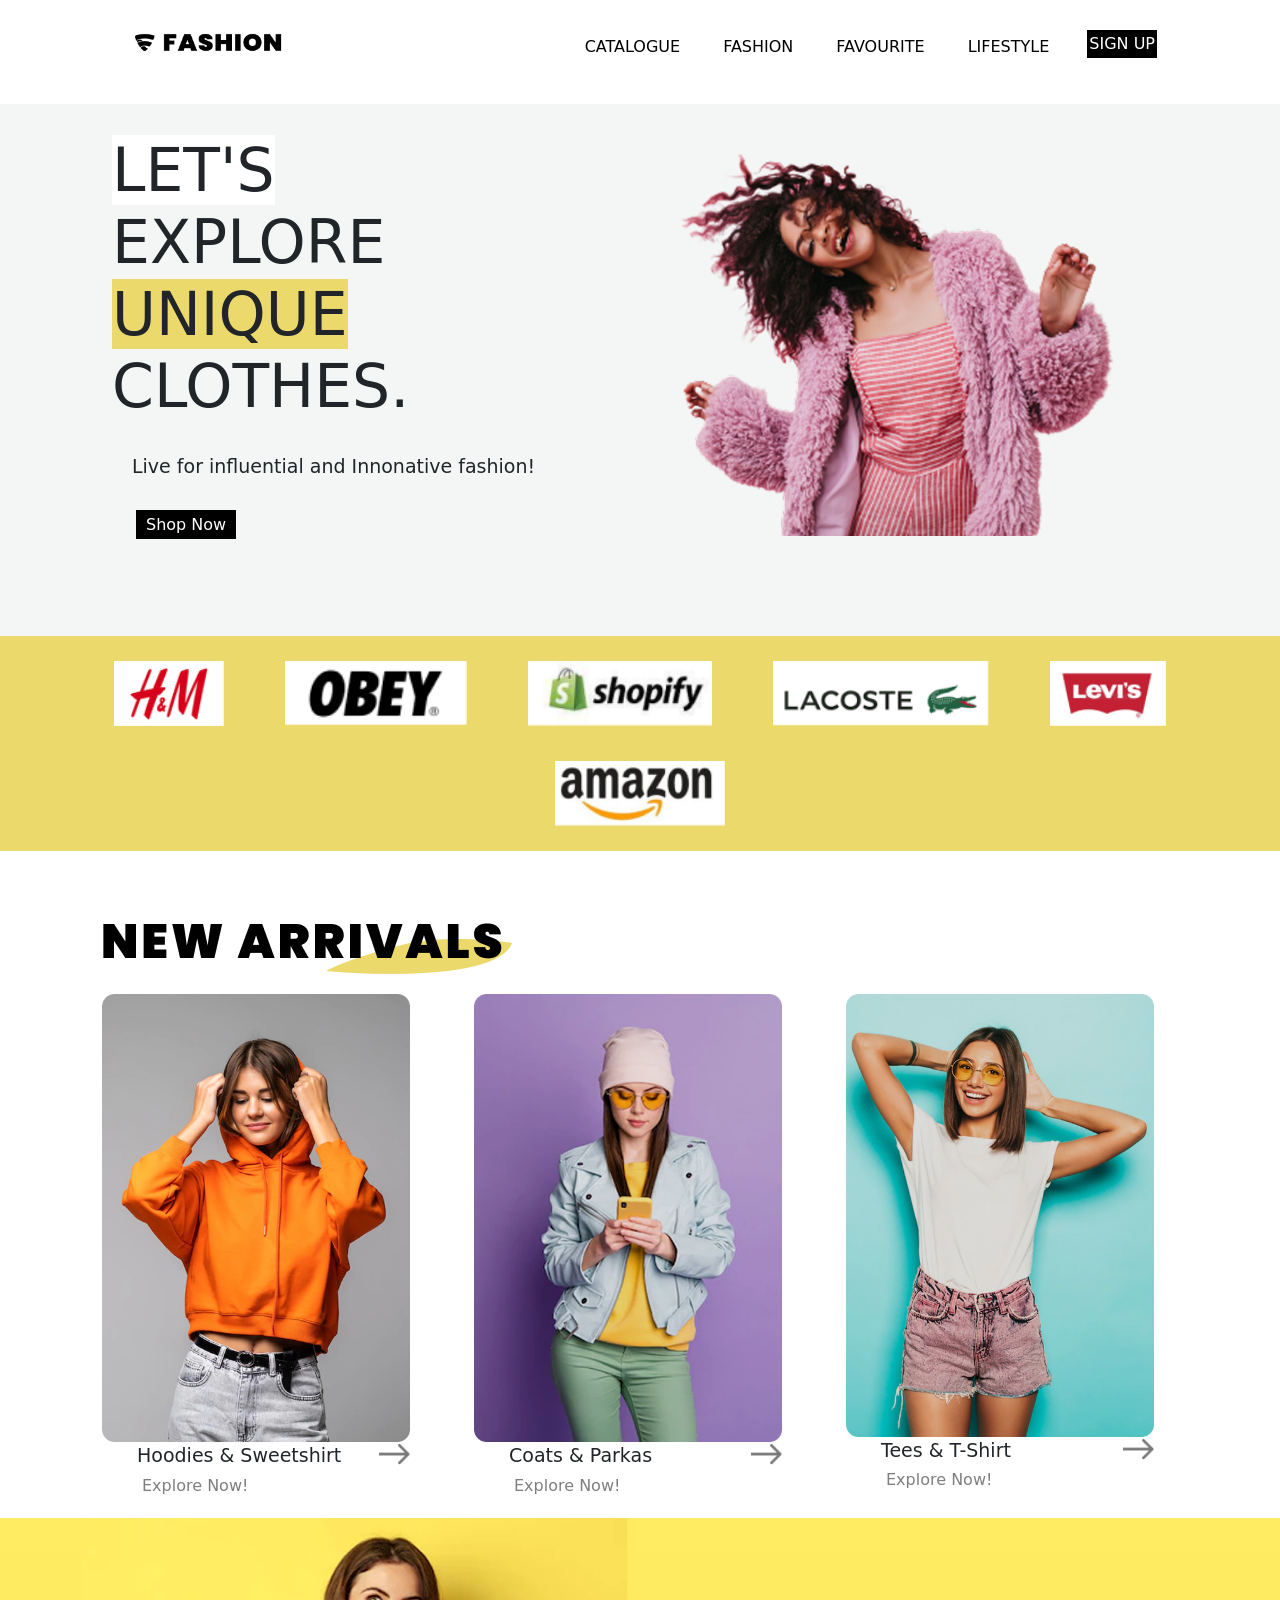
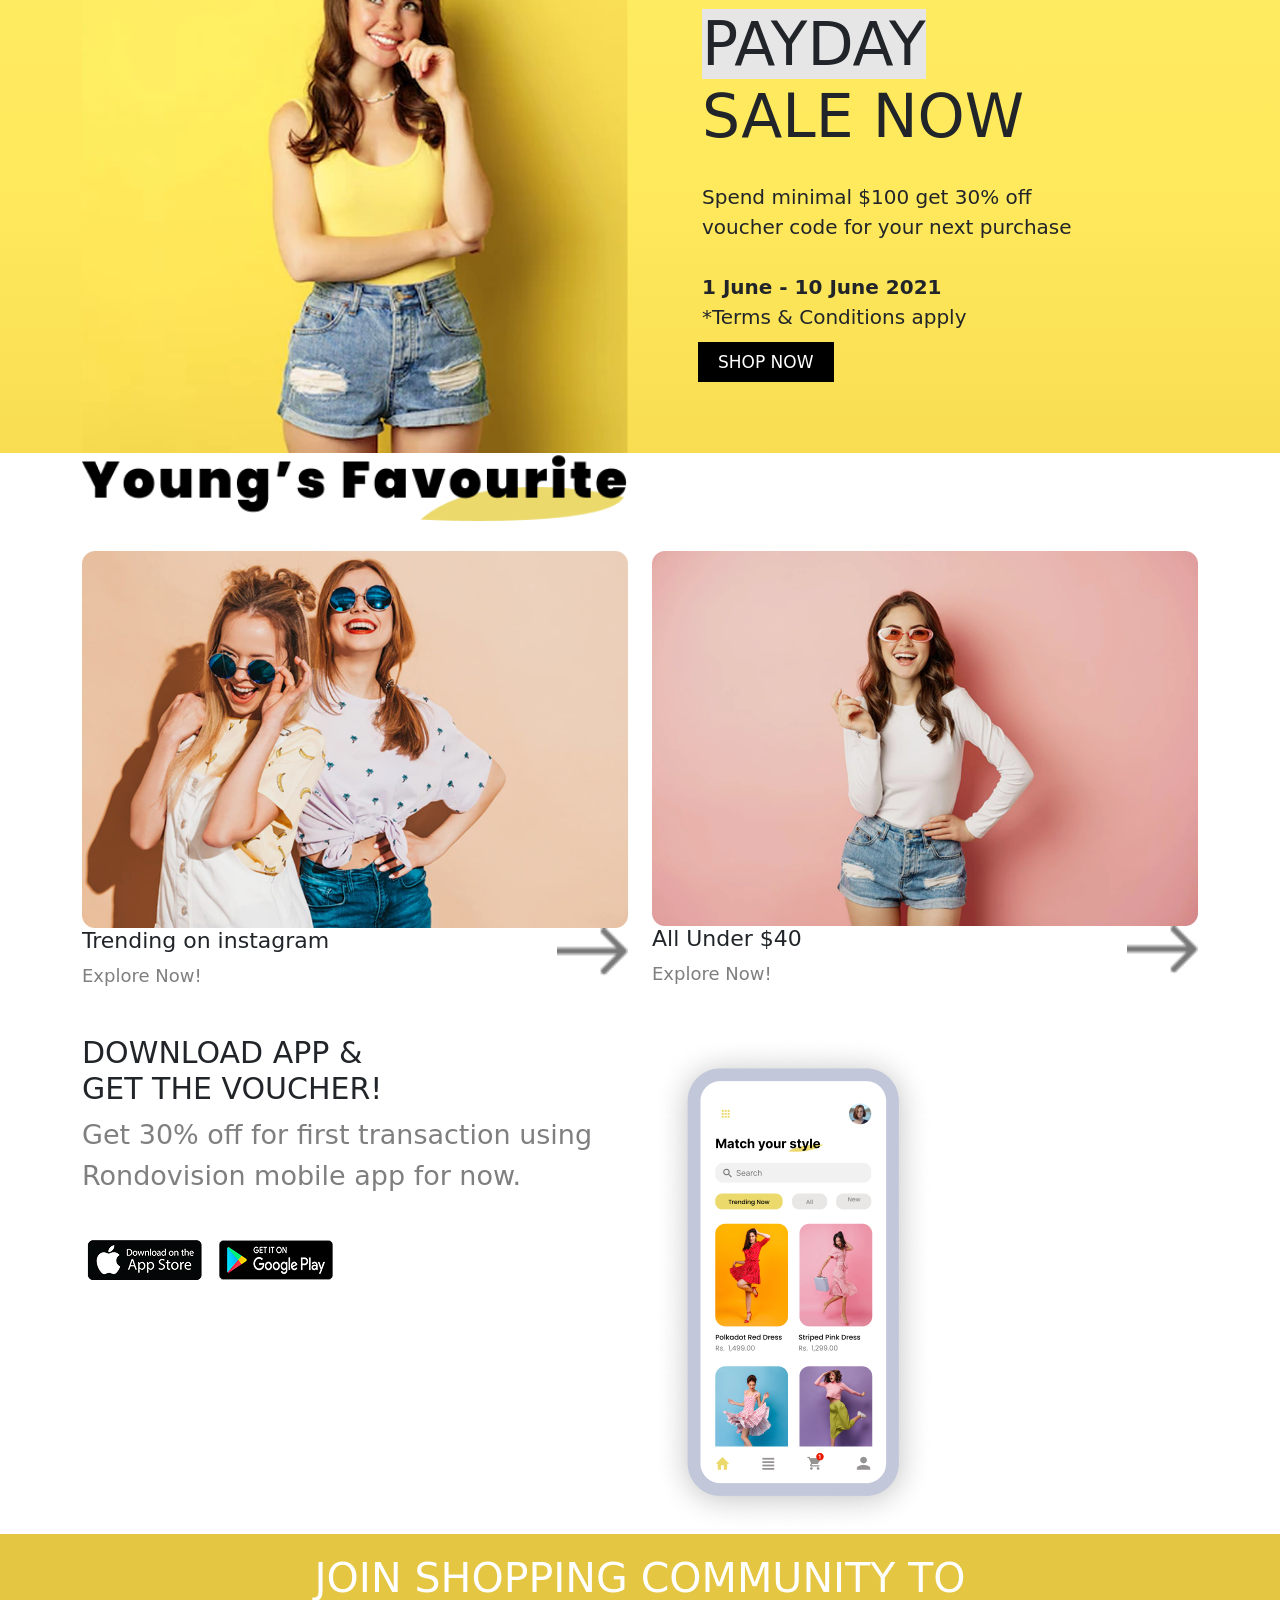
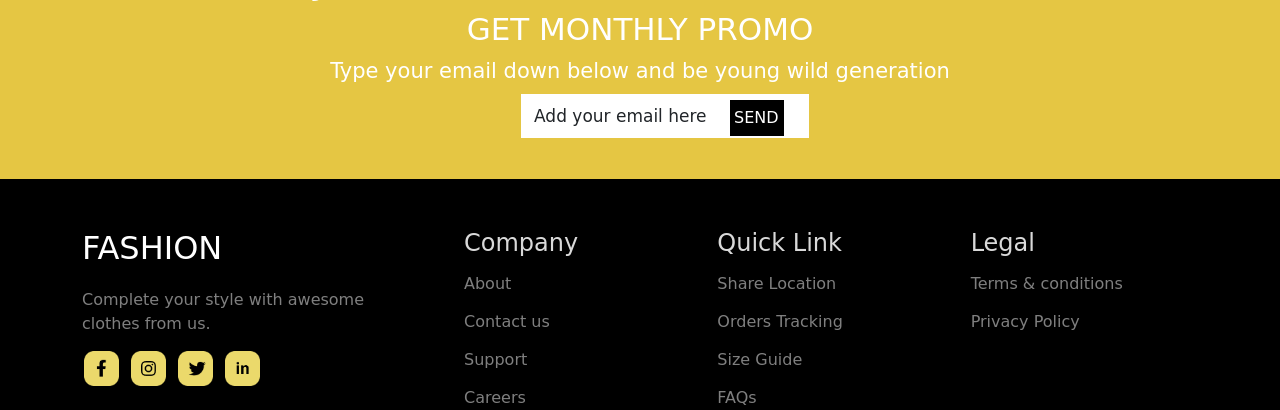
<file: index.html>
<!DOCTYPE html>
<html lang="en">

<head>
    <meta charset="UTF-8">
    <meta name="viewport" content="width=device-width, initial-scale=1.0">
    <title>Document</title>
    <link href="https://cdn.jsdelivr.net/npm/bootstrap@5.3.8/dist/css/bootstrap.min.css" rel="stylesheet"
        integrity="sha384-sRIl4kxILFvY47J16cr9ZwB07vP4J8+LH7qKQnuqkuIAvNWLzeN8tE5YBujZqJLB" crossorigin="anonymous">

    <link rel="stylesheet" href="style.css">
</head>

<body>
    <!-- <header>
        <div class="container">
            <div class="row">
                <div class="col">
                     <a class="btn btn-primary" data-bs-toggle="offcanvas" href="#offcanvasExample" role="button"
                        aria-controls="offcanvasExample">
                        FASHION
                    </a>
                    <button class="btn btn-primary" type="button" data-bs-toggle="offcanvas"
                        data-bs-target="#offcanvasExample" aria-controls="offcanvasExample">
                        Button with data-bs-target
                    </button>

                    <div class="offcanvas offcanvas-start" tabindex="-1" id="offcanvasExample"
                        aria-labelledby="offcanvasExampleLabel">
                        <div class="offcanvas-header">
                            <h5 class="offcanvas-title" id="offcanvasExampleLabel">HOME</h5>

                            <button type="button" class="btn-close" data-bs-dismiss="offcanvas"
                                aria-label="Close"></button>
                        </div>
                        <div class="offcanvas-header">
                            <h5 class="offcanvas-title" id="offcanvasExampleLabel">CATALOGUE</h5>

                            <button type="button" class="btn-close" data-bs-dismiss="offcanvas"
                                aria-label="Close"></button>
                        </div>
                        <div class="offcanvas-header">
                            <h5 class="offcanvas-title" id="offcanvasExampleLabel">FASHION</h5>

                            <button type="button" class="btn-close" data-bs-dismiss="offcanvas"
                                aria-label="Close"></button>
                        </div>
                        <div class="offcanvas-header">
                            <h5 class="offcanvas-title" id="offcanvasExampleLabel">FAVOURITE</h5>

                            <button type="button" class="btn-close" data-bs-dismiss="offcanvas"
                                aria-label="Close"></button>
                        </div>
                        <div class="offcanvas-header">
                            <h5 class="offcanvas-title" id="offcanvasExampleLabel">LIFESTYLE</h5>

                            <button type="button" class="btn-close" data-bs-dismiss="offcanvas"
                                aria-label="Close"></button>
                        </div>
                        <div class="offcanvas-body">
                            <div>
                                CATALOGUE
                            </div>

                            <div class="dropdown mt-3">
                                <button class="btn btn-secondary dropdown-toggle" type="button"
                                    data-bs-toggle="dropdown">
                                    Dropdown button
                                </button>
                                <ul class="dropdown-menu">
                                    <li><a class="dropdown-item" href="#">Action</a></li>
                                    <li><a class="dropdown-item" href="#">Another action</a></li>
                                    <li><a class="dropdown-item" href="#">Something else here</a></li>
                                </ul>
                            </div>
                        </div>
                    </div>
                </div>
            </div>
        </div>
    </header>
    <section>
        <div class="container">
            <div class="row">
                <div class="col">
                    <nav class="navbar navbar-expand-lg xyz">
                        <div class="container-fluid">
                            <a class="navbar-brand" href="#">
                                <image src="logo.png" />
                            </a>
                            <button class="navbar-toggler" type="button" data-bs-toggle="collapse"
                                data-bs-target="#navbarSupportedContent" aria-controls="navbarSupportedContent"
                                aria-expanded="false" aria-label="Toggle navigation">
                                <span class="navbar-toggler-icon"></span>
                            </button>
                            <div class="collapse navbar-collapse" id="navbarSupportedContent">
                                <ul class="navbar-nav ms-auto mb-2 mb-lg-0">
                                    <li class="nav-item">
                                        <a class="nav-link active" aria-current="page" href="#">Home</a>
                                    </li>
                                    <li class="nav-item">
                                        <a class="nav-link" href="#">CATALOGUE</a>
                                    </li>
                                    <li class="nav-item">
                                        <a class="nav-link" href="#">FAVOURITE</a>
                                    </li>
                                    <li class="nav-item">
                                        <a class="nav-link" href="#">LIFESTYLE</a>
                                    </li>
                                    <li class="nav-item">
                                        <a class="nav-link" href="#">FASHION</a>
                                    </li>
                                    <li class="nav-item">
                                        <a class="nav-link" href="#">SIGNUP</a>
                                    </li>

                                </ul>

                            </div>
                        </div>
                    </nav>

                </div>
            </div>
        </div>
    </section>
    <section>
        <div class="container">
            <div class="row">
                <div class="col">
                    <div id="carouselExample" class="carousel slide carousel-fade" data-bs-ride="carousel">
                        <div class="carousel-inner">
                            <div class="carousel-item active">
                                <img src="https://gpa.ac.in/assets/images/slider_home/slide_18082026_2.jpg"
                                    class="d-block w-100" alt="...">
                            </div>
                            <div class="carousel-item">
                                <img src="https://gpa.ac.in/assets/images/slider_home/slide3.jpg" class="d-block w-100"
                                    alt="...">
                            </div>
                            <div class="carousel-item">
                                <img src="https://gpa.ac.in/assets/images/slider_home/slide4.jpg" class="d-block w-100"
                                    alt="...">
                            </div>
                        </div>
                        <button class="carousel-control-prev" type="button" data-bs-target="#carouselExample"
                            data-bs-slide="prev">
                            <span class="carousel-control-prev-icon" aria-hidden="true"></span>
                            <span class="visually-hidden">Previous</span>
                        </button>
                        <button class="carousel-control-next" type="button" data-bs-target="#carouselExample"
                            data-bs-slide="next">
                            <span class="carousel-control-next-icon" aria-hidden="true"></span>
                            <span class="visually-hidden">Next</span>
                        </button>
                    </div>
                </div>

            </div>
        </div>
    </section> -->
    <section>
        <div class="container">
            <div class="row">
                <div class="col">
                    <div class="fashion_box">
                        <image src="logo.png" alt="" class="img-fluid">
                    </div>
                    <div class="fashion_list">
                        <ul>
                            <li><a href="#">CATALOGUE</a></li>
                            <li><a href="#">FASHION</a></li>
                            <li><a href="#">FAVOURITE</a></li>
                            <li><a href="#">LIFESTYLE</a></li>
                            <li><a href="#">SIGN UP</a></li>
                        </ul>
                    </div>
                </div>
            </div>
        </div>
    </section>


    <section id="top1">
        <div class="container">
            <div class="row">
                <div class="col-md-6 col-12">
                    <div id="title1">
                        <div class="let">
                            <h1><span class="lets"> LET'S </span><br />
                                EXPLORE <br />
                                <span class="unique">UNIQUE</span> <br />
                                CLOTHES.
                            </h1>
                        </div>
                        <div class="live">
                            <p>Live for influential and Innonative fashion!</p>
                        </div>
                        <div class="shop">
                            <ul>
                                <li><a href="#"> Shop Now </a></li>
                            </ul>
                        </div>
                    </div>
                </div>
                <div class="col-md-6 col-12">
                    <div id="top2">
                        <img src="a1.png" alt="" class="img-fluid">
                    </div>
                </div>
            </div>
    </section>
    <section class="brandarea">
        <div class="container">
            <div class="row">
                <div class="col">
                    <img src="2.png" alt="" class="img-fluid">
                </div>
                <div class="col">
                    <img src="3.png" alt="" class="img-fluid">
                </div>
                <div class="col">
                    <img src="4.png" alt="" class="img-fluid">
                </div>
                <div class="col">
                    <img src="5.png" alt="" class="img-fluid">
                </div>
                <div class="col">
                    <img src="6.png" alt="" class="img-fluid">
                </div>
                <div class="col">
                    <img src="7.png" alt="" class="img-fluid">
                </div>
            </div>
        </div>
    </section>
    <section id="menuarea">
        <div class="container">
            <div class="row">
                <div class="col">
                    <div class="menu">
                        <img src="8.png" alt="" class="img-fluid">
                    </div>
                </div>
                <div class="row">
                    <div class="col-md-4 col-12">
                        <div class="menu1">
                            <div class="row">
                                <div class="col">
                                    <img src="R1.png" alt="" class="img-fluid">
                                </div>
                            </div>
                            <div class="row">
                                <div class="col-10">
                                    <h5>Hoodies & Sweetshirt</h5>
                                    <p>Explore Now!</p>
                                </div>
                                <div class="col-2">
                                    <img src="Arrow 1.png" alt="" class="img-fluid">
                                </div>
                            </div>
                        </div>
                    </div>
                    <div class="col-md-4 col-12">
                        <div class="menu1">
                            <div class="row">
                                <div class="col">
                                    <img src="R2.png" alt="" class="img-fluid">
                                </div>
                            </div>
                            <div class="row">
                                <div class="col-10">
                                    <h5>Coats & Parkas</h5>
                                    <p>Explore Now!</p>
                                </div>
                                <div class="col-2">
                                    <img src="Arrow 1.png" alt="" class="img-fluid">
                                </div>
                            </div>
                        </div>
                    </div>
                    <div class="col-md-4 col-12">
                        <div class="menu1">
                            <div class="row">
                                <div class="col">
                                    <img src="R3.png" alt="" class="img-fluid">
                                </div>
                            </div>
                            <div class="row">
                                <div class="col-10">
                                    <h5>Tees & T-Shirt</h5>
                                    <p>Explore Now!</p>
                                </div>
                                <div class="col-2">
                                    <img src="Arrow 1.png" alt="" class="img-fluid">
                                </div>
                            </div>
                        </div>
                    </div>
                </div>
            </div>
    </section>
    <section class="sarea">
        <div class="container">
            <div class="row">
                <div class="col-md-6 col-12">
                    <div class="sarea1">
                        <img src="a2.png" alt="" class="img-fluid">
                    </div>
                </div>
                <div class="col-md-6 col-12">
                    <div class="sarea2">
                        <h1> <span class="payday"> PAYDAY </span><br />
                            SALE NOW
                        </h1>
                        <p>Spend minimal $100 get 30% off<br />
                            voucher code for your next purchase<br />
                        </p>

                        <div id="spend">
                            <b>1 June - 10 June 2021</b> <br />
                            *Terms & Conditions apply
                        </div>
                        <div id="shop1">
                            <ul>
                                <li><a href="#"> SHOP NOW </a></li>
                            </ul>
                        </div>

                    </div>

                </div>
            </div>
        </div>
    </section>
    <section class="darea">
        <div class="container">
            <div class="row">
                <div class="col-md-6 col-12">
                    <div class="darea1  ">
                        <img src="9.png" alt="" class="img-fluid">
                    </div>
                </div>
                <!-- <div class="col-md-6 col-12">
                   
                </div> -->
            </div>
            <div class="row">
                <div class=" col-md-6 col-12">
                    <div class="darea2">
                        <div class="row">
                            <div class="col">
                                <img src="a3.png" alt="" class="img-fluid">
                            </div>
                        </div>
                        <div class="row">
                            <div class="col-10">
                                <h5>Trending on instagram</h5>
                                <p>Explore Now!</p>
                            </div>
                            <div class="col-2">
                                <img src="Arrow 1.png" alt="" class="img-fluid">
                            </div>
                        </div>
                    </div>
                </div>
                <div class=" col-md-6 col-12">
                    <div class="darea2">
                        <div class="row">
                            <div class="col">
                                <img src="a4.png" alt="" class="img-fluid">
                            </div>
                        </div>
                        <div class="row">
                            <div class="col-10">
                                <h5>All Under $40</h5>
                                <p>Explore Now!</p>
                            </div>

                            <div class="col-2">
                                <img src="Arrow 1.png" alt="" class="img-fluid">
                            </div>
                        </div>
                    </div>
                </div>
            </div>
        </div>
    </section>
    <section class="carea">
        <div class="container">
            <div class="row">
                <div class="col-md-6 col-12">
                    <div id="carea1">
                        <h1>DOWNLOAD APP & <br />
                            GET THE VOUCHER!</h1>
                        <p>Get 30% off for first transaction using <br />
                            Rondovision mobile app for now.</p><br />
                        <span class="ggl-apple">
                            <img src="R5.png" alt="" class="img-fluid">
                            <!-- <img src="R6.png" alt="" class="img-fluid"> -->
                        </span>
                        <span class="ggl-apple">
                            <img src="R6.png" alt="" class="img-fluid">
                        </span>
                    </div>
                </div>
                <div class="col-md-6 col-12 ">
                    <div id="carea2">
                        <img src="Mobile .png" alt="" class="img-fluid">
                    </div>
                </div>
            </div>
        </div>
    </section>
    <section id="footerarea">
        <div class="container">
            <div class="row">
                <div class="col">
                    <div class="abc">
                        <h2> JOIN SHOPPING COMMUNITY TO</h2>
                    </div>
                    <div class="abc1">

                        <h2> GET MONTHLY PROMO</h2>
                    </div>

                    <div class="abc2">
                        <p>Type your email down below and be young wild generation</p>
                    </div>

                    <span class="add">
                        Add your email here &nbsp; &nbsp; &nbsp;

                        <span class="send">
                            SEND
                        </span>
                    </span>

                </div>
            </div>
        </div>
    </section>
    <footer id="bottomarea">
        <div class="container">
            <div class="row">
                <div class="col-md-4 col-12">
                    <div class="box1">
                        <h2>FASHION</h2>
                        <p>Complete your style with awesome <br /> clothes from us.</p>
                        <span class="photo1">
                            <img src="facebook.png" alt="" class="img-fluid">
                        </span>
                        <span class="photo1">
                            <img src="insta.png" alt="" class="img-fluid">
                        </span>
                        <span class="photo1">
                            <img src="twitter.png" alt="" class="img-fluid">
                        </span>
                        <span class="photo1">
                            <img src="linkedin.png" alt="" class="img-fluid">
                        </span>
                    </div>


                </div>
                <div class="col-md-8 col-12">
                    <div class="row">
                        <div class="col-md-4 col-12">
                            <div class="box2">
                                <h4>Company</h4>
                                <div class="para1">
                                    About
                                </div>
                                <div class="para1">
                                    Contact us
                                </div>
                                <div class="para1">
                                    Support
                                </div>
                                <div class="para1">
                                    Careers
                                </div>
                            </div>
                        </div>

                        <div class="col-md-4 col-12">
                            <div class="box2">
                                <h4>Quick Link</h4>
                                <div class="para1">
                                    Share Location
                                </div>
                                <div class="para1">
                                    Orders Tracking
                                </div>
                                <div class="para1">
                                    Size Guide
                                </div>
                                <div class="para1">
                                    FAQs
                                </div>
                            </div>
                        </div>
                        <div class="col-md-4 col-12">
                            <div class="box2">
                                <h4>Legal</h4>
                                <div class="para1">
                                    Terms & conditions
                                </div>
                                <div class="para1">
                                    Privacy Policy
                                </div>
                            </div>
                        </div>

                    </div>

                </div>
            </div>
        </div>
    </footer>

    <!-- <script src="https://cdn.jsdelivr.net/npm/bootstrap@5.3.8/dist/js/bootstrap.bundle.min.js"
        integrity="sha384-FKyoEForCGlyvwx9Hj09JcYn3nv7wiPVlz7YYwJrWVcXK/BmnVDxM+D2scQbITxI"
        crossorigin="anonymous"></script>
    <script>
        const myCarouselElement = document.querySelector('#carouselExample')

        const carousel = new bootstrap.Carousel(myCarouselElement, {
            interval: 1000,
            touch: true
        })
    </script> -->
</body>

</html>
</file>
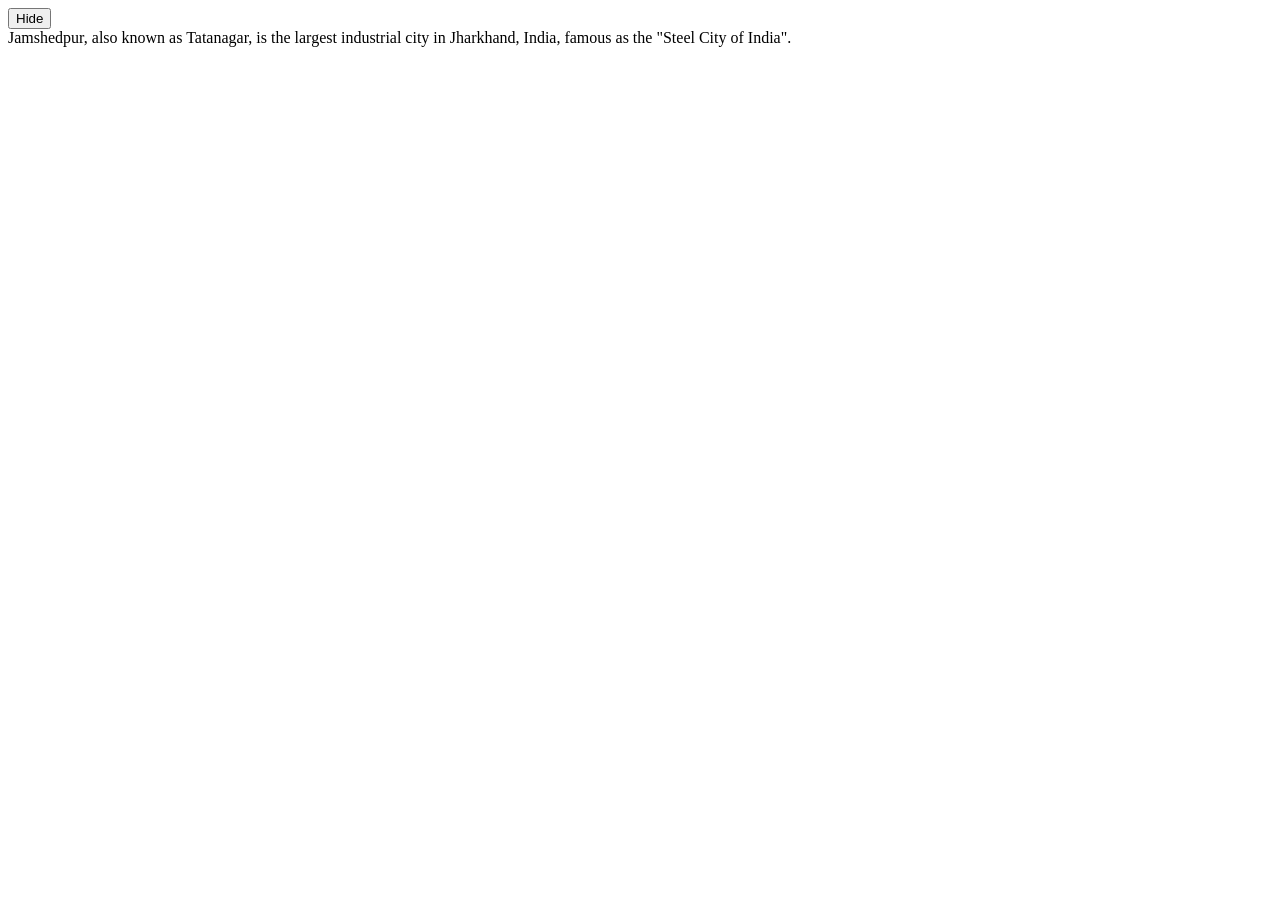
<file: index2.html>
<!DOCTYPE html>
<html lang="en">

<head>
    <meta charset="UTF-8">
    <meta name="viewport" content="width=device-width, initial-scale=1.0">

</head>

<body>
    <!-- <p id="xyz"></p> -->
    <!-- <p>Hello world</p>
    <p>world hello</p> -->
    <button onclick="fun()">Hide</button>
    
    <div id="jsr">
        Jamshedpur, also known as Tatanagar, is the largest industrial city in Jharkhand, India, famous as the "Steel City of India".
    </div>
 
    <script>
        // alert("Hello world"); 
        // window.alert("Hello World");
        // document.write("jamshedpur");
        // console.log("Hello");
        //  document.getElementById("xyz").innerHTML="Test";

        // window.print();
         function fun() {
            document.getElementById("jsr").style.display="none";
         }

    </script>
    <!-- <button onclick="print()">
        Hello Neha
    </button> -->

</body>

</html>
</file>
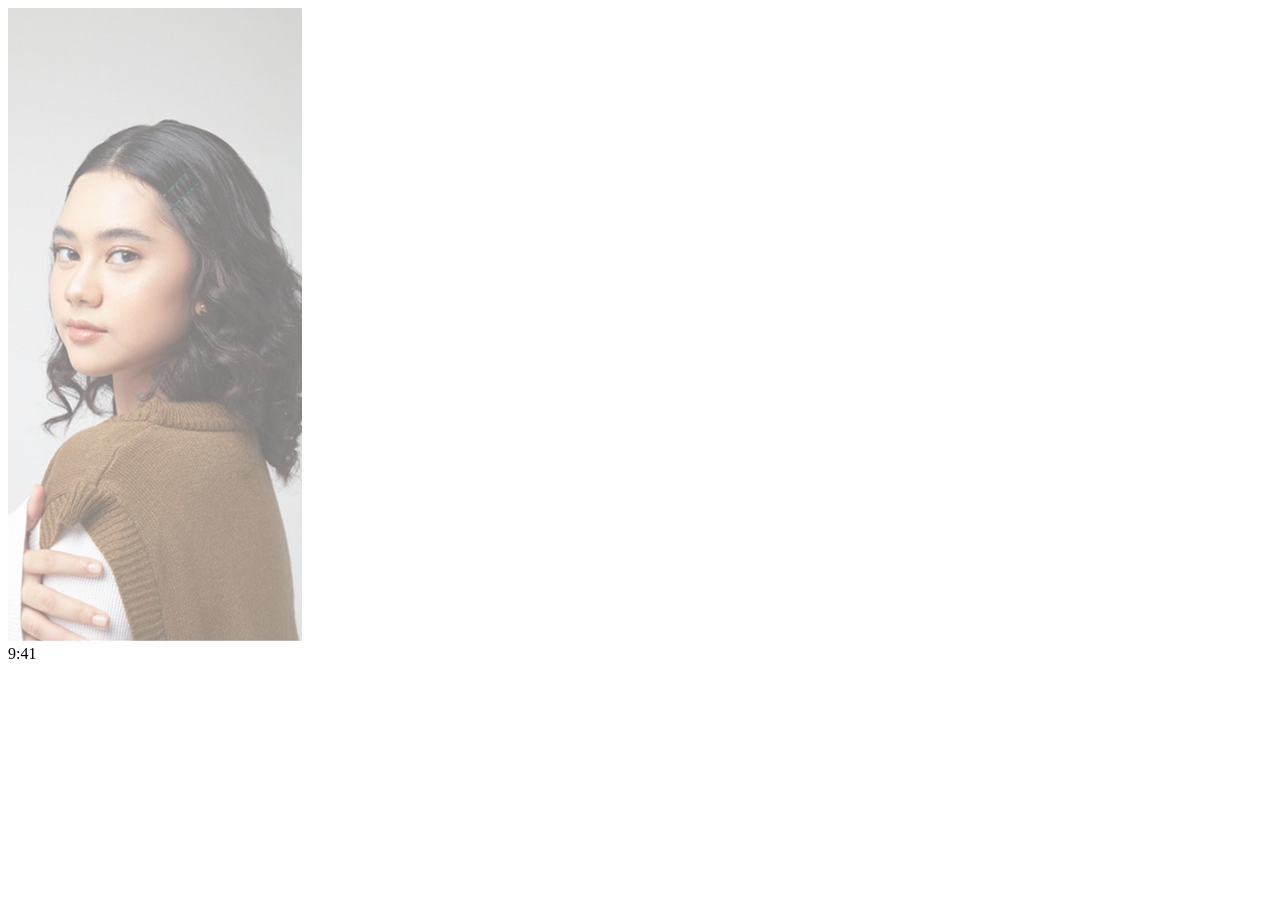
<file: index3.html>
<!DOCTYPE html>
<html lang="en">
<head>
    <meta charset="UTF-8">
    <meta name="viewport" content="width=device-width, initial-scale=1.0">
    <title>Mobile Application</title>
</head>
<body>
   <header class="frontarea">
    <div class="container">
        <div class="row ">
            <div class="col firstpage">
                <img src="i1.png" alt="">
                <div class="row heading">
                    <div class="col ">
                        9:41
                    </div>
                    <div class="col ">
                    </div>
                </div>
                <div class="row">
                    <div class="col">
                    </div>
                </div><div class="row">
                    <div class="col">
                    </div>
                </div>
            </div>
        </div>
    </div>
   </header>
   <section>
    <div class="container">
        <div class="row">
            <div class="col">
            </div>
        </div>
    </div>
   </section>
   <section>
    <div class="container">
        <div class="row">
            <div class="col">
               
            </div>
        </div>
    </div>
   </section>
   <section>
    <div class="container">
        <div class="row">
            <div class="col">
                
            </div>
        </div>
    </div>
   </section>
   <footer>
    <div class="container">
        <div class="row">
            <div class="col">
                
            </div>
        </div>
    </div>
   </footer>
</body>
</html>
</file>
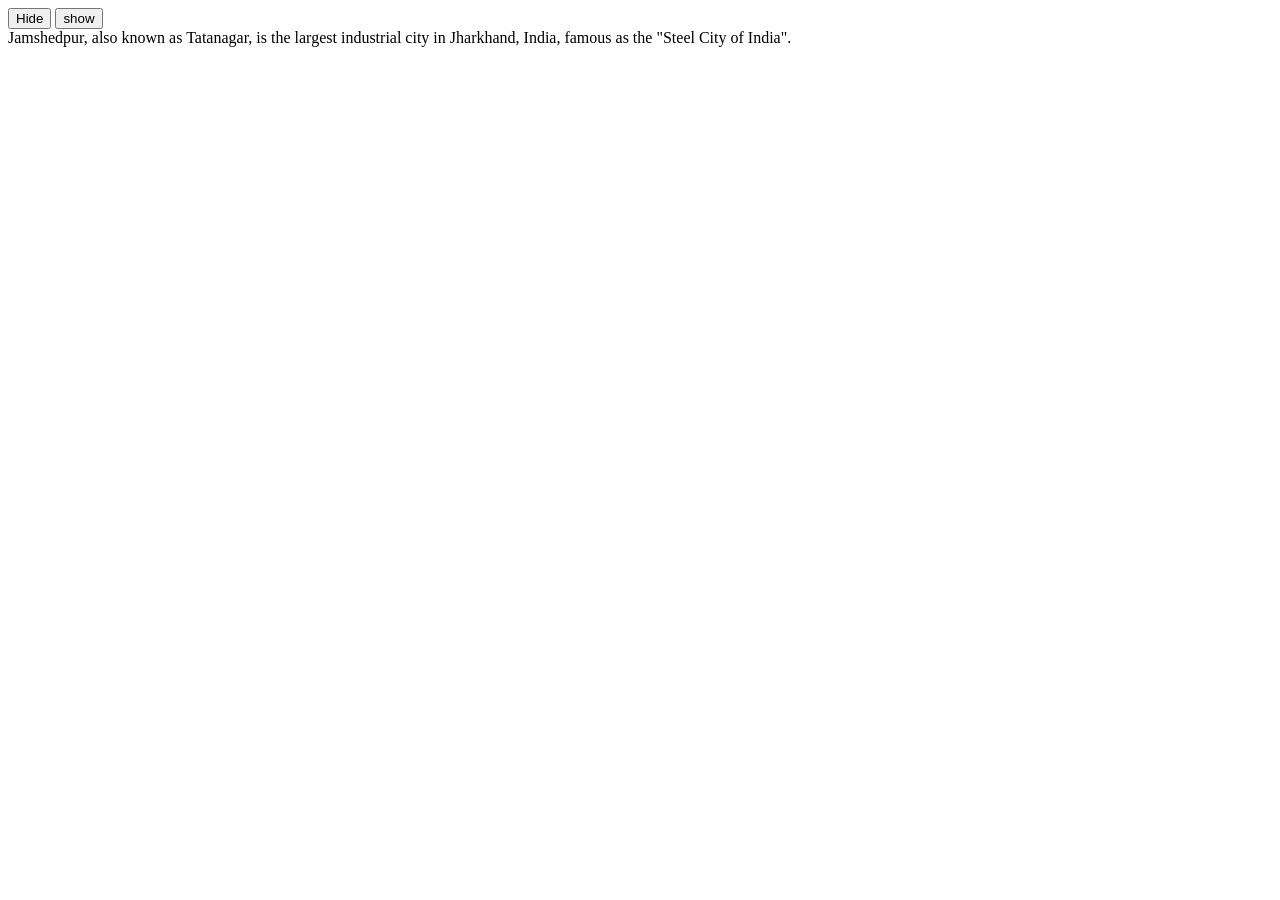
<file: index4.html>
<!DOCTYPE html>
<html lang="en">

<head>
    <meta charset="UTF-8">
    <meta name="viewport" content="width=device-width, initial-scale=1.0">

</head>

<body>
    <button onclick="fun()">Hide</button>
    <button onclick="myfun()">show</button>


    <div id="jsr">
        Jamshedpur, also known as Tatanagar, is the largest industrial city in Jharkhand, India, famous as the "Steel
        City of India".
    </div>

    <script>

        function fun() {
            document.getElementById("jsr").style.display = "none";
        }
        function myfun() {
            document.getElementById("jsr").style.display = "block";
        }


    </script>

</body>

</html>
</file>
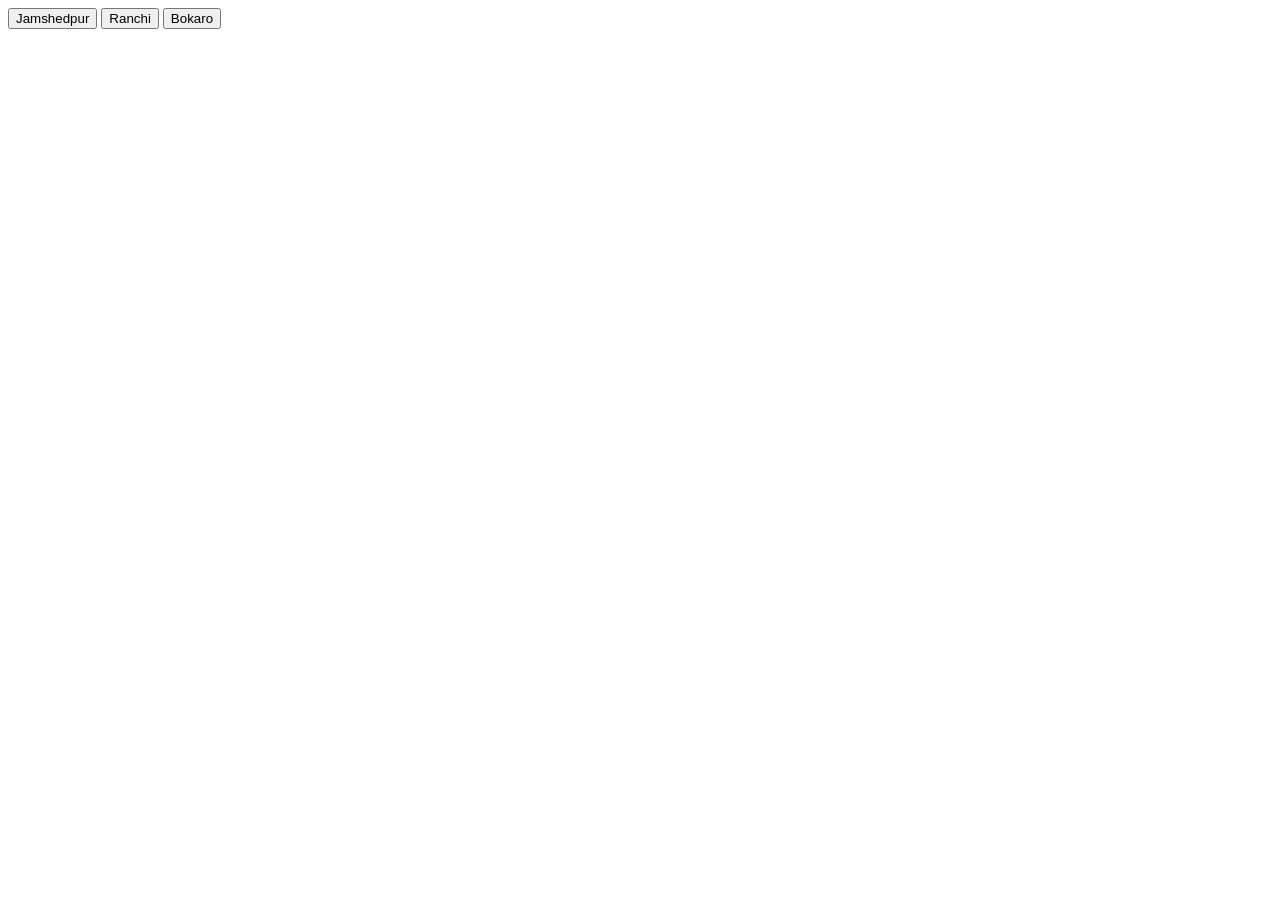
<file: index5.html>
<!DOCTYPE html>
<html lang="en">

<head>
    <meta charset="UTF-8">
    <meta name="viewport" content="width=device-width, initial-scale=1.0">

</head>
    
<body >
    <button onclick="fun()">Jamshedpur</button>
    <button onclick="myfun()">Ranchi</button>
    <button onclick="yrfun()">Bokaro</button>


    <div id="jsr" style="display:none">
        Jamshedpur, also known as Tatanagar, is the largest industrial city in Jharkhand, India, famous as the "Steel
        City of India".
    </div>
    <div id="ranchi" style="display:none">
        Ranchi is the capital city of the Indian state of Jharkhand. Known as the "City of Waterfalls", it sits on the
        Chota Nagpur Plateau at an altitude of about 650 meters (2,140 feet), giving it a relatively moderate climate
        compared to the surrounding plains.
    </div>
    <div id="bokaro" style="display:none">
        Bokaro, officially known as Bokaro Steel City, is an industrial planned city in Jharkhand, India. With an
        estimated metropolitan population of 1.1 million and 183 square kilometres of area, it is the fourth largest
        city in the state.
    </div>

    <script>

        function fun() {
            document.getElementById("jsr").style.display = "block";
            document.getElementById("ranchi").style.display = "none";
            document.getElementById("bokaro").style.display = "none";
        }
        function myfun() {
            document.getElementById("ranchi").style.display = "block";
            document.getElementById("bokaro").style.display = "none";
            document.getElementById("jsr").style.display = "none";

        }
        function yrfun() {
            document.getElementById("bokaro").style.display = "block";
            document.getElementById("ranchi").style.display = "none";
            document.getElementById("jsr").style.display = "none";
        }


    </script>

</body>

</html>
</file>
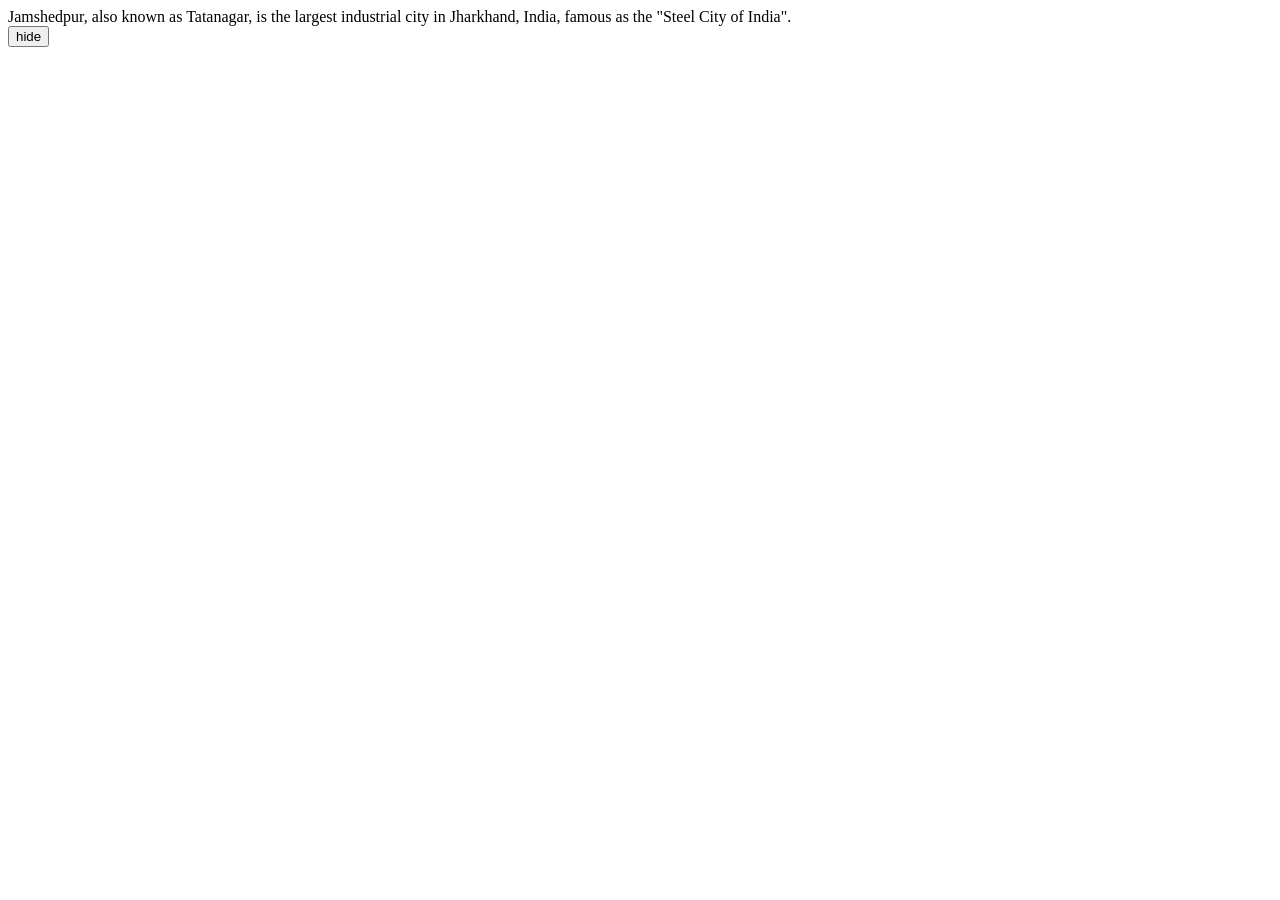
<file: index6.html>
<!DOCTYPE html>
<html lang="en">

<head>
    <meta charset="UTF-8">
    <meta name="viewport" content="width=device-width, initial-scale=1.0">

</head>

<body>
    <!-- <button onclick="fun()">Hide</button> -->


    <div id="jsr">
        Jamshedpur, also known as Tatanagar, is the largest industrial city in Jharkhand, India, famous as the "Steel
        City of India".
    </div>

    <script>
        function fun() {
            if (document.getElementById("jsr").style.display === "none") {
                document.getElementById("jsr").style.display = "block";
                document.getElementById("btn").innerHTML = "Hide";

            }
            else {
                document.getElementById("jsr").style.display = "none";
                document.getElementById("btn").innerHTML = "Show";
            }
        }

    </script>
    <button onclick="fun()" id="btn">hide</button>

</body>

</html>
</file>
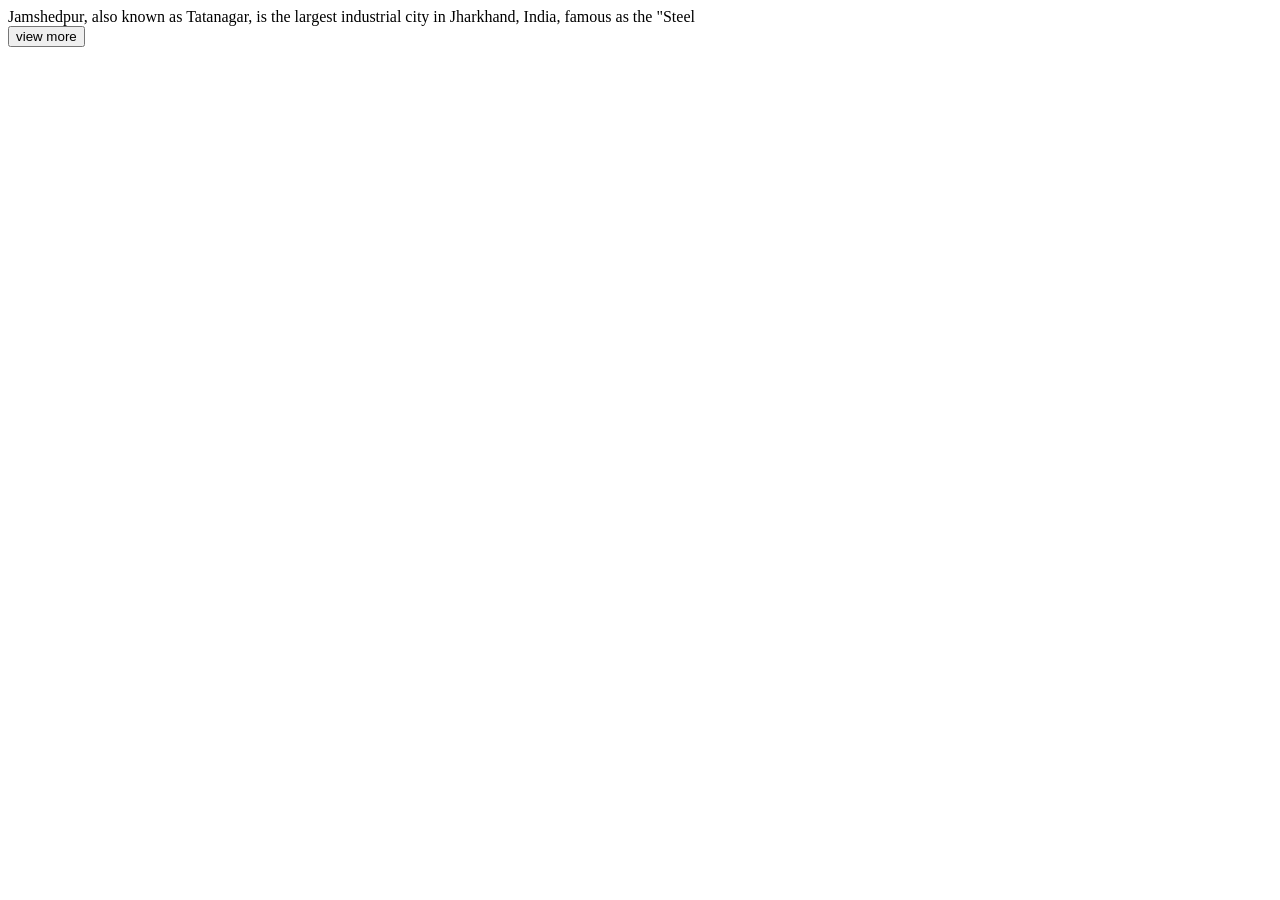
<file: index7.html>
<!DOCTYPE html>
<html lang="en">

<head>
    <meta charset="UTF-8">
    <meta name="viewport" content="width=device-width, initial-scale=1.0">

</head>

<body>
    <!-- <button onclick="fun()">Hide</button> -->


    <div id="jsr">
        Jamshedpur, also known as Tatanagar, is the largest industrial city in Jharkhand, India, famous as the "Steel
    </div>
    <div id="jsr1" style="display:none;">
        City of India".Purbi Singhbhum district is situated at the southeast corner of Jharkhand. It has been formed
        after isolating nine block from old Singhbhum on 16th January 1990. From the industrial growth and mining
        quarrying point of view, this district has a leading position in Jharkhand.
    </div>

    <script>
        function fun() {
            if (document.getElementById("jsr1").style.display === "none") {
               
                document.getElementById("jsr1").style.display = "block";
                // document.getElementById("jsr1").style.display = "none";
                document.getElementById("btn").innerHTML = "view less";

            }
            else {
                // document.getElementById("jsr").style.display = "block";
                document.getElementById("jsr1").style.display = "none";
                document.getElementById("btn").innerHTML = "view more";
            }
        }

    </script>
    <button onclick="fun()" id="btn">view more</button>

</body>

</html>
</file>
<file: style.css>
body {
	margin: 0;
	padding: 0;
}

.fashion_box {
	float: left;
	margin: 20px 0px 20px 48px;
}

.fashion_box img {
	margin: 5px;
	/* float: left;  */
	height: 35px;
	width: 100%;
}

@media screen and (max-width:1000px) {
	.fashion_box img {
		width: 100%;
	}
}

.fashion_list {
	float: right;
	margin: 10px;
}

.fashion_list ul {
	list-style: none;
	margin: 0;
	padding: 0;
}

.fashion_list ul li {
	float: left;
	padding: 0px 15px 10px 2px;
	margin: 20px 15px 20px 0px;
}

.fashion_list ul li a:link,
.fashion_list ul li a:visited {
	color: black;
	/*background:white;*/
	text-decoration: none;
	padding: 5px 5px;
	display: block;
	border-right: solid 1px white;

}

.fashion_list ul li:last-child a:link,
.fashion_list ul li:last-child a:visited {
	background: black;
	color: white;
	padding: 2px;
}


#title1 {
	background: #F4F6F5;
	margin: 0px 0px 25px 0px;
	/* margin: 20px 0px 70px 50px; */
}

#top1 {

	background: #F4F6F5;

	/* margin: 20px 0px 70px 50px; */


}

.let h1 {
	line-height: -5px;
	margin: 30px;
	font-size: 60px;

}

.lets {
	background: white;

}

.unique {
	background: #EBD96B;
}


.live p {
	font-size: 19px;
	margin: 3px 0px 30px 50px;
}

.shop ul {
	list-style: none;
	margin: 20px 0px 30px 50px;
	padding: 0px;

}

.shop ul li {
	/*float: left;*/
	padding: 2px 5px 3px 4px;
}




.shop ul li a:link,
.shop ul li a:visited {

	color: white;
	background: black;
	text-decoration: none;
	padding: 5px 10px;
}

#top2 {
	background: #F4F6F5;
	margin: 20px 50px 70px 0px;
}

#top2 img {
	width: 100%;
	/* height: 480px; */
	padding: 30px;
}

.brandarea {
	padding: 25px 0;
	background: #EBD96B;
}

.brandarea img {
	margin: 0px 1px;
	width: auto;
	height: 65px;
	object-fit: contain;
	display: block;
}

.brandarea .row {
	/* height:35px;   
		width:100%;
		margin:0px 1px;  
		 justify-content: flex-start; */
	display: flex;
	flex-wrap: wrap;
	justify-content: center;
	align-items: center;
	gap: 35px;
}

.brandarea .col {
	flex: 0 0 auto;
	text-align: center;
	width: auto;

}

@media screen and (max-width:1000px) {
	.brandarea .row {
		/* height:35px;   
		width:100%;
		margin:0px 1px;  
		 justify-content: flex-start; */
		display: flex;
		flex-wrap: wrap;
		justify-content: center;
	}

	.brandarea .col {
		flex: 0 0 auto;
		text-align: center;

	}

	.brandarea img {
		height: 35px;
		width: auto;
		margin: 0 auto;
	}
}

.nav-link {
	color: red;
}

.nav-link:hover {
	color: green;
}

.active {
	color: blue !important;
}

.xyz {
	background: pink;
}

.menu {
	background: white;
}

.menu img {
	padding: 65px 0 0 19px;
}

.menu1 {
	background: white;
	margin: 20px;
}

@media screen and (max-width:1000px) {

	.menu1,
	.darea1 {
		margin: 10px;
	}
}

.menu1 img {
	width: 100%;

	/* margin: 5px 25px 0px 35px; 
	padding:20px 0;*/

}

.menu1 h5 {
	font-size: 19px;

	margin: 2px 0px 7px 35px;

}

.menu1 p {
	margin: 0px 0px 0px 40px;
	color: #7F7F7F;
}


.sarea {
	background: linear-gradient(to bottom, #FFEC63, #FFE95C, #F8DD52);
}

.sarea1 img {
	width: 100%;
}

.sarea2 h1 {

	font-size: 60px;

	margin: 90px 0px 0px 50px;

}

.payday {
	background: #E7E6E6;

}

.sarea2 p {
	font-size: 20px;
	margin: 30px 0px 20px 50px;
}

#spend {
	font-size: 20px;
	margin: 30px 0px 0px 50px;
}

#shop1 ul {
	list-style: none;
	margin: 15px 0px 30px 10px;
}

#shop1 ul li {
	/* float: left; */
	padding: 3px 4px;
	font-size: 17px;
	/* top:-25px; */
}

#shop1 ul li a:link,
#shop1 ul li a:visited {
	color: white;
	background: black;
	text-decoration: none;
	padding: 10px 20px;
}

.darea {
	background: white;
}
.darea1 img {
	/* padding: 60px 30px 0 0; */
	width: 100%;

}

@media screen and (max-width:1000px) {

	.menu img,
	.darea1 img {
		height: 100%;

	}
}

@media screen and (max-width:1000px) {

	.darea1 img,
	.menu img {
		width: 100%;
		padding-right: 50px;
	}
}

@media screen and (max-width:1000px) {

	.darea1,
	.darea2 {
		/* padding:30px 0px ;  */
		background: white;
		/* justify-content: center;  */
	}
}


.darea2 {
	padding: 30px 0px;
	background: white;
	/* justify-content: center; */
}

.darea2 img {
	/* padding: 60px 25px 0 0;  */
	width: 100%;
	/* padding:15px 20px; */

}

.darea2 h5 {
	font-size: 22px;
	/*margin: 40px 0px 2px 0px;*/

}

.darea2 p {
	font-size: 18px;
	/*margin: 5px 0px 2px 0px;*/
	color: #7F7F7F;
}

#carea {
	background: white;
	/* padding: 55px 0px 5px 0;   */
}

#carea1 h1 {
	font-size: 30px;
	/* margin: 100px 0px 0px 100px; */
}

#carea1 p {
	font-size: 27px;
	/*margin: 25px 0px 0px 100px;*/
	color: #7F7F7F;
}

.ggl-apple img {
	margin: 4px 5px;
}
#carea2 img {
	padding: 75px 60px 30 90px;
}

.abc h2 {
	font-size: 41px;
	color: white;
}

#footerarea {
	background: #E5C643;
	text-align: center;
	padding: 20px 0 50px 0;
}

.abc1 h2 {
	font-size: 31px;
	color: white;
}

.abc2 p {
	font-size: 21px;
	color: white;
}

.add {
	font-size: 17px;
	margin: 30px 0px 60px 50px;
	padding: 12px 70px 12px 13px;
	background: white;
	position: relative;
	/*float: left;*/
}

.send {
	font-size: 16px;
	margin: 36px 10px 10px 10px;
	padding: 6px 5px 6px 4px;
	background: black;
	color: white;
	position: absolute;
	top: -30px;
	left: 199px;
}

#bottomarea {
	background: black;
}

.box1 {
	background: black;
	/* float: left; */
}

.box1 h2 {
	color: white;
	margin: 50px 0px 0px 0px;
	align-content: center;
}

.box1 p {
	color: #7F7F7F;
	margin: 20px 0px 0px 0px;
}

.photo1 img {
	/* margin: 15px 0px 0px 30px;  */
	width: 35px;
	/* height: 39px; */
	/* align-content: center; */
	margin: 15px 5px 0px 2px;
	/* justify-content: center; */
}

@media screen and(max-width:1000px) {
	.photo img {
		width: 100%;
		margin: 3px 2px;
	}
}

@media screen and (max-width:1000px) {

	.box1,
	.box2 {
		align-content: center;
	}
}

.box2 {
	background: black;
	/* float: left; */
	align-content: center;

}

.box2 h4 {
	margin: 50px 0px 0px 2px;
	color: #D9D9D9
}

.para1 {
	margin: 14px 0px 0px 2px;
	color: #7F7F7F;
}
</file>
